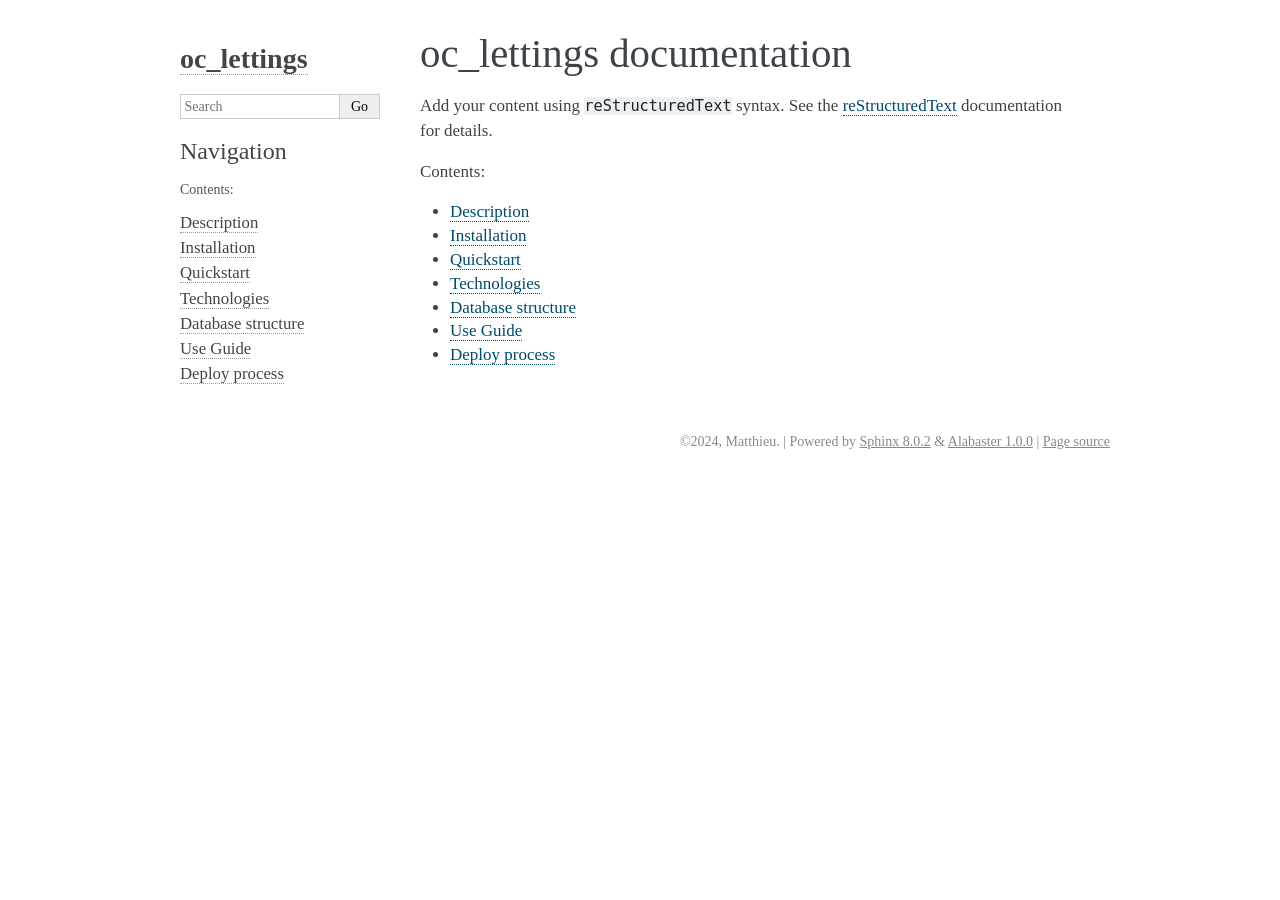
<file: docs/_build/index.html>
<!DOCTYPE html>

<html lang="en" data-content_root="./">
  <head>
    <meta charset="utf-8" />
    <meta name="viewport" content="width=device-width, initial-scale=1.0" /><meta name="viewport" content="width=device-width, initial-scale=1" />

    <title>oc_lettings documentation &#8212; oc_lettings 1.0.0 documentation</title>
    <link rel="stylesheet" type="text/css" href="_static/pygments.css?v=d1102ebc" />
    <link rel="stylesheet" type="text/css" href="_static/basic.css?v=c058f7c8" />
    <link rel="stylesheet" type="text/css" href="_static/alabaster.css?v=27fed22d" />
    <script src="_static/documentation_options.js?v=8d563738"></script>
    <script src="_static/doctools.js?v=9a2dae69"></script>
    <script src="_static/sphinx_highlight.js?v=dc90522c"></script>
    <link rel="index" title="Index" href="genindex.html" />
    <link rel="search" title="Search" href="search.html" />
    <link rel="next" title="Description" href="description.html" />
   
  <link rel="stylesheet" href="_static/custom.css" type="text/css" />
  

  
  

  </head><body>
  

    <div class="document">
      <div class="documentwrapper">
        <div class="bodywrapper">
          

          <div class="body" role="main">
            
  <section id="oc-lettings-documentation">
<h1>oc_lettings documentation<a class="headerlink" href="#oc-lettings-documentation" title="Link to this heading">¶</a></h1>
<p>Add your content using <code class="docutils literal notranslate"><span class="pre">reStructuredText</span></code> syntax. See the
<a class="reference external" href="https://www.sphinx-doc.org/en/master/usage/restructuredtext/index.html">reStructuredText</a>
documentation for details.</p>
<div class="toctree-wrapper compound">
<p class="caption" role="heading"><span class="caption-text">Contents:</span></p>
<ul>
<li class="toctree-l1"><a class="reference internal" href="description.html">Description</a></li>
<li class="toctree-l1"><a class="reference internal" href="installation.html">Installation</a></li>
<li class="toctree-l1"><a class="reference internal" href="quickstart.html">Quickstart</a></li>
<li class="toctree-l1"><a class="reference internal" href="technologies.html">Technologies</a></li>
<li class="toctree-l1"><a class="reference internal" href="database_structure.html">Database structure</a></li>
<li class="toctree-l1"><a class="reference internal" href="use_guide.html">Use Guide</a></li>
<li class="toctree-l1"><a class="reference internal" href="deploy.html">Deploy process</a></li>
</ul>
</div>
</section>


          </div>
          
        </div>
      </div>
      <div class="sphinxsidebar" role="navigation" aria-label="Main">
        <div class="sphinxsidebarwrapper">
<h1 class="logo"><a href="#">oc_lettings</a></h1>









<search id="searchbox" style="display: none" role="search">
    <div class="searchformwrapper">
    <form class="search" action="search.html" method="get">
      <input type="text" name="q" aria-labelledby="searchlabel" autocomplete="off" autocorrect="off" autocapitalize="off" spellcheck="false" placeholder="Search"/>
      <input type="submit" value="Go" />
    </form>
    </div>
</search>
<script>document.getElementById('searchbox').style.display = "block"</script><h3>Navigation</h3>
<p class="caption" role="heading"><span class="caption-text">Contents:</span></p>
<ul>
<li class="toctree-l1"><a class="reference internal" href="description.html">Description</a></li>
<li class="toctree-l1"><a class="reference internal" href="installation.html">Installation</a></li>
<li class="toctree-l1"><a class="reference internal" href="quickstart.html">Quickstart</a></li>
<li class="toctree-l1"><a class="reference internal" href="technologies.html">Technologies</a></li>
<li class="toctree-l1"><a class="reference internal" href="database_structure.html">Database structure</a></li>
<li class="toctree-l1"><a class="reference internal" href="use_guide.html">Use Guide</a></li>
<li class="toctree-l1"><a class="reference internal" href="deploy.html">Deploy process</a></li>
</ul>

<div class="relations">
<h3>Related Topics</h3>
<ul>
  <li><a href="#">Documentation overview</a><ul>
      <li>Next: <a href="description.html" title="next chapter">Description</a></li>
  </ul></li>
</ul>
</div>








        </div>
      </div>
      <div class="clearer"></div>
    </div>
    <div class="footer">
      &#169;2024, Matthieu.
      
      |
      Powered by <a href="https://www.sphinx-doc.org/">Sphinx 8.0.2</a>
      &amp; <a href="https://alabaster.readthedocs.io">Alabaster 1.0.0</a>
      
      |
      <a href="_sources/index.rst.txt"
          rel="nofollow">Page source</a>
    </div>

    

    
  </body>
</html>
</file>
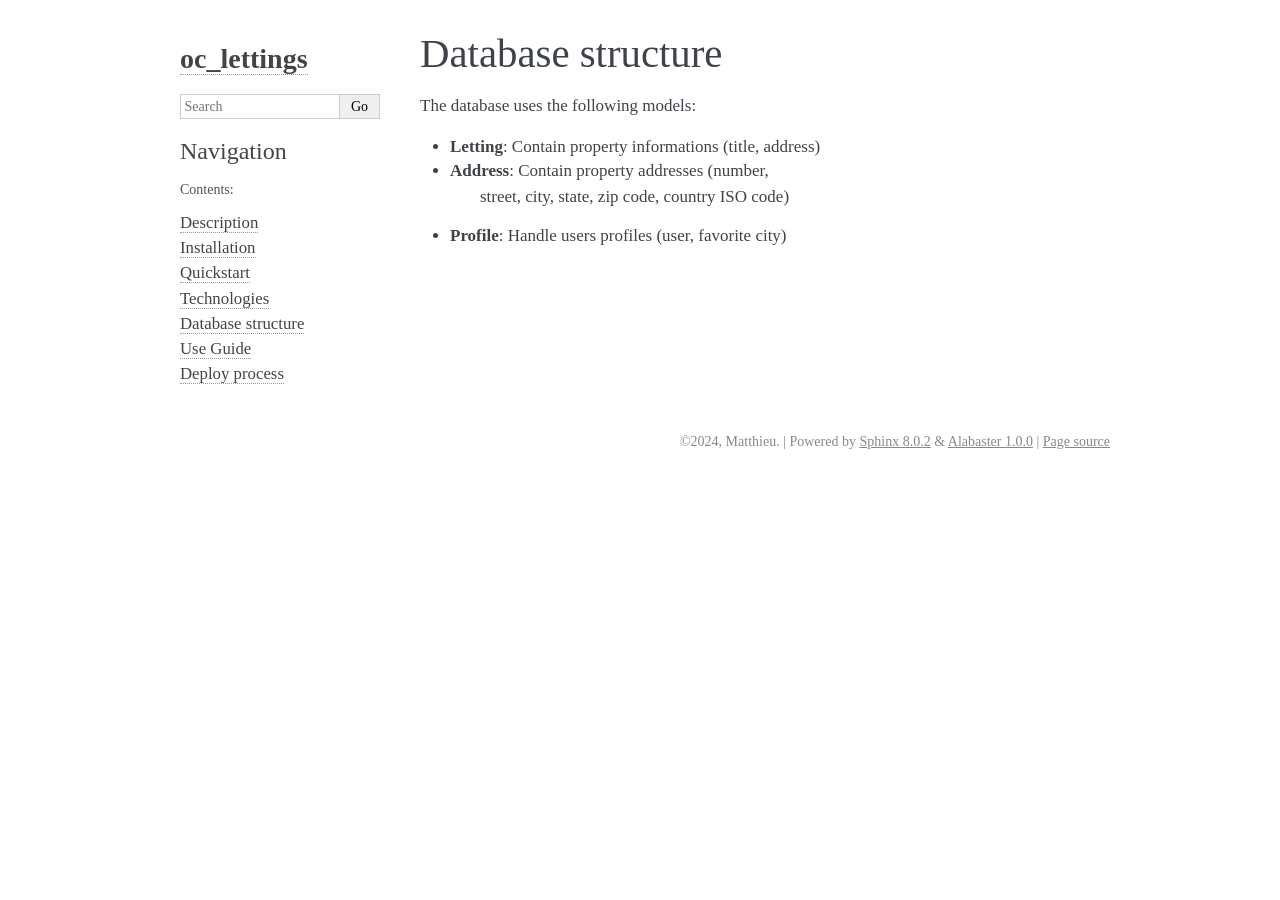
<file: docs/_build/database_structure.html>
<!DOCTYPE html>

<html lang="en" data-content_root="./">
  <head>
    <meta charset="utf-8" />
    <meta name="viewport" content="width=device-width, initial-scale=1.0" /><meta name="viewport" content="width=device-width, initial-scale=1" />

    <title>Database structure &#8212; oc_lettings 1.0.0 documentation</title>
    <link rel="stylesheet" type="text/css" href="_static/pygments.css?v=d1102ebc" />
    <link rel="stylesheet" type="text/css" href="_static/basic.css?v=c058f7c8" />
    <link rel="stylesheet" type="text/css" href="_static/alabaster.css?v=27fed22d" />
    <script src="_static/documentation_options.js?v=8d563738"></script>
    <script src="_static/doctools.js?v=9a2dae69"></script>
    <script src="_static/sphinx_highlight.js?v=dc90522c"></script>
    <link rel="index" title="Index" href="genindex.html" />
    <link rel="search" title="Search" href="search.html" />
    <link rel="next" title="Use Guide" href="use_guide.html" />
    <link rel="prev" title="Technologies" href="technologies.html" />
   
  <link rel="stylesheet" href="_static/custom.css" type="text/css" />
  

  
  

  </head><body>
  

    <div class="document">
      <div class="documentwrapper">
        <div class="bodywrapper">
          

          <div class="body" role="main">
            
  <section id="database-structure">
<h1>Database structure<a class="headerlink" href="#database-structure" title="Link to this heading">¶</a></h1>
<p>The database uses the following models:</p>
<ul class="simple">
<li><p><strong>Letting</strong>: Contain property informations (title, address)</p></li>
<li><dl class="simple">
<dt><strong>Address</strong>: Contain property addresses (number,</dt><dd><p>street, city, state, zip code, country ISO code)</p>
</dd>
</dl>
</li>
<li><p><strong>Profile</strong>: Handle users profiles (user, favorite city)</p></li>
</ul>
</section>


          </div>
          
        </div>
      </div>
      <div class="sphinxsidebar" role="navigation" aria-label="Main">
        <div class="sphinxsidebarwrapper">
<h1 class="logo"><a href="index.html">oc_lettings</a></h1>









<search id="searchbox" style="display: none" role="search">
    <div class="searchformwrapper">
    <form class="search" action="search.html" method="get">
      <input type="text" name="q" aria-labelledby="searchlabel" autocomplete="off" autocorrect="off" autocapitalize="off" spellcheck="false" placeholder="Search"/>
      <input type="submit" value="Go" />
    </form>
    </div>
</search>
<script>document.getElementById('searchbox').style.display = "block"</script><h3>Navigation</h3>
<p class="caption" role="heading"><span class="caption-text">Contents:</span></p>
<ul class="current">
<li class="toctree-l1"><a class="reference internal" href="description.html">Description</a></li>
<li class="toctree-l1"><a class="reference internal" href="installation.html">Installation</a></li>
<li class="toctree-l1"><a class="reference internal" href="quickstart.html">Quickstart</a></li>
<li class="toctree-l1"><a class="reference internal" href="technologies.html">Technologies</a></li>
<li class="toctree-l1 current"><a class="current reference internal" href="#">Database structure</a></li>
<li class="toctree-l1"><a class="reference internal" href="use_guide.html">Use Guide</a></li>
<li class="toctree-l1"><a class="reference internal" href="deploy.html">Deploy process</a></li>
</ul>

<div class="relations">
<h3>Related Topics</h3>
<ul>
  <li><a href="index.html">Documentation overview</a><ul>
      <li>Previous: <a href="technologies.html" title="previous chapter">Technologies</a></li>
      <li>Next: <a href="use_guide.html" title="next chapter">Use Guide</a></li>
  </ul></li>
</ul>
</div>








        </div>
      </div>
      <div class="clearer"></div>
    </div>
    <div class="footer">
      &#169;2024, Matthieu.
      
      |
      Powered by <a href="https://www.sphinx-doc.org/">Sphinx 8.0.2</a>
      &amp; <a href="https://alabaster.readthedocs.io">Alabaster 1.0.0</a>
      
      |
      <a href="_sources/database_structure.rst.txt"
          rel="nofollow">Page source</a>
    </div>

    

    
  </body>
</html>
</file>
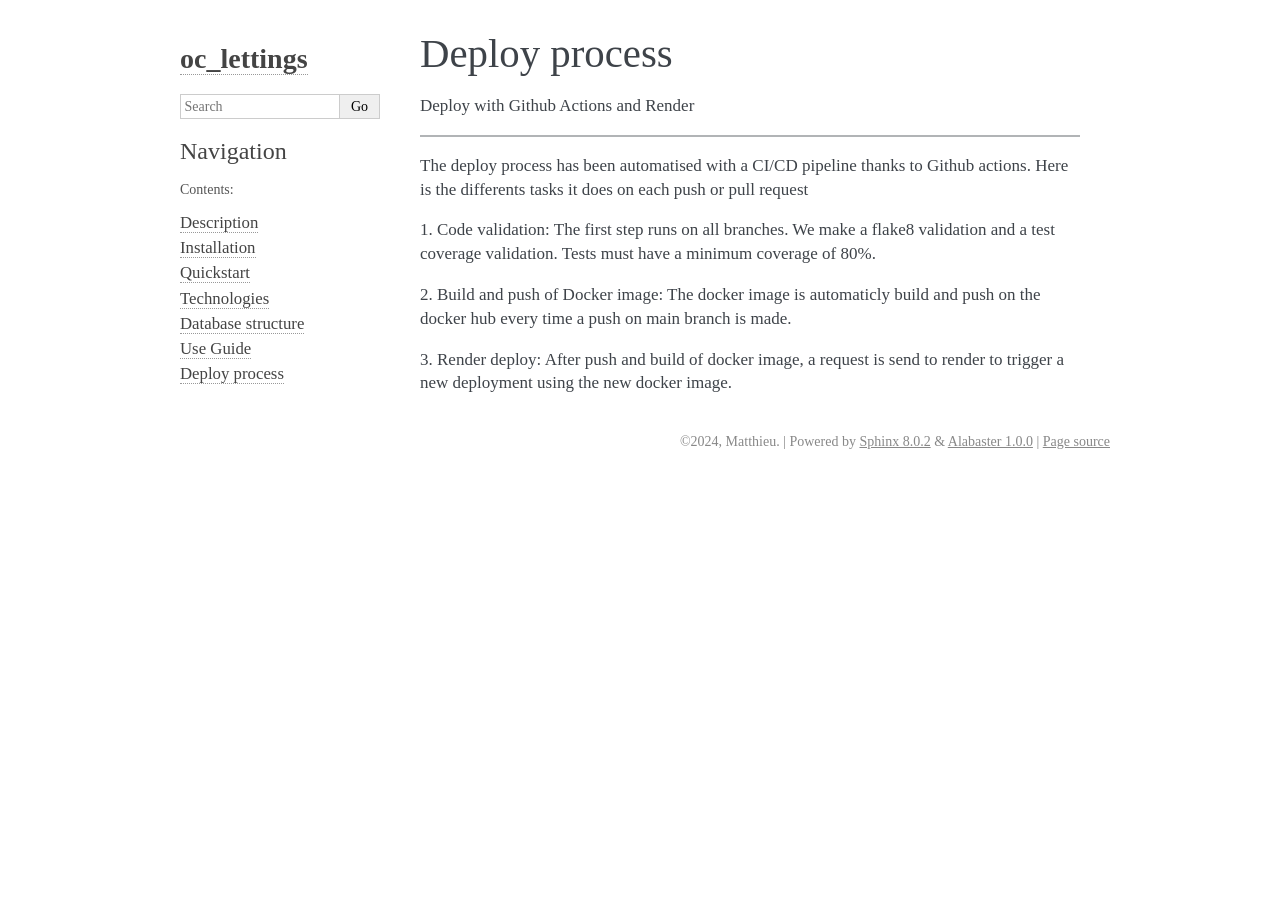
<file: docs/_build/deploy.html>
<!DOCTYPE html>

<html lang="en" data-content_root="./">
  <head>
    <meta charset="utf-8" />
    <meta name="viewport" content="width=device-width, initial-scale=1.0" /><meta name="viewport" content="width=device-width, initial-scale=1" />

    <title>Deploy process &#8212; oc_lettings 1.0.0 documentation</title>
    <link rel="stylesheet" type="text/css" href="_static/pygments.css?v=d1102ebc" />
    <link rel="stylesheet" type="text/css" href="_static/basic.css?v=c058f7c8" />
    <link rel="stylesheet" type="text/css" href="_static/alabaster.css?v=27fed22d" />
    <script src="_static/documentation_options.js?v=8d563738"></script>
    <script src="_static/doctools.js?v=9a2dae69"></script>
    <script src="_static/sphinx_highlight.js?v=dc90522c"></script>
    <link rel="index" title="Index" href="genindex.html" />
    <link rel="search" title="Search" href="search.html" />
    <link rel="prev" title="Use Guide" href="use_guide.html" />
   
  <link rel="stylesheet" href="_static/custom.css" type="text/css" />
  

  
  

  </head><body>
  

    <div class="document">
      <div class="documentwrapper">
        <div class="bodywrapper">
          

          <div class="body" role="main">
            
  <section id="deploy-process">
<h1>Deploy process<a class="headerlink" href="#deploy-process" title="Link to this heading">¶</a></h1>
<p>Deploy with Github Actions and Render</p>
<hr class="docutils" />
<p>The deploy process has been automatised with a CI/CD pipeline thanks to
Github actions.
Here is the differents tasks it does on each push or pull request</p>
<p>1. Code validation:
The first step runs on all branches.
We make a flake8 validation and a test coverage validation.
Tests must have a minimum coverage of 80%.</p>
<p>2. Build and push of Docker image:
The docker image is automaticly build and push on the docker hub
every time a push on main branch is made.</p>
<p>3. Render deploy:
After push and build of docker image, a request is send to render
to trigger a new deployment using the new docker image.</p>
</section>


          </div>
          
        </div>
      </div>
      <div class="sphinxsidebar" role="navigation" aria-label="Main">
        <div class="sphinxsidebarwrapper">
<h1 class="logo"><a href="index.html">oc_lettings</a></h1>









<search id="searchbox" style="display: none" role="search">
    <div class="searchformwrapper">
    <form class="search" action="search.html" method="get">
      <input type="text" name="q" aria-labelledby="searchlabel" autocomplete="off" autocorrect="off" autocapitalize="off" spellcheck="false" placeholder="Search"/>
      <input type="submit" value="Go" />
    </form>
    </div>
</search>
<script>document.getElementById('searchbox').style.display = "block"</script><h3>Navigation</h3>
<p class="caption" role="heading"><span class="caption-text">Contents:</span></p>
<ul class="current">
<li class="toctree-l1"><a class="reference internal" href="description.html">Description</a></li>
<li class="toctree-l1"><a class="reference internal" href="installation.html">Installation</a></li>
<li class="toctree-l1"><a class="reference internal" href="quickstart.html">Quickstart</a></li>
<li class="toctree-l1"><a class="reference internal" href="technologies.html">Technologies</a></li>
<li class="toctree-l1"><a class="reference internal" href="database_structure.html">Database structure</a></li>
<li class="toctree-l1"><a class="reference internal" href="use_guide.html">Use Guide</a></li>
<li class="toctree-l1 current"><a class="current reference internal" href="#">Deploy process</a></li>
</ul>

<div class="relations">
<h3>Related Topics</h3>
<ul>
  <li><a href="index.html">Documentation overview</a><ul>
      <li>Previous: <a href="use_guide.html" title="previous chapter">Use Guide</a></li>
  </ul></li>
</ul>
</div>








        </div>
      </div>
      <div class="clearer"></div>
    </div>
    <div class="footer">
      &#169;2024, Matthieu.
      
      |
      Powered by <a href="https://www.sphinx-doc.org/">Sphinx 8.0.2</a>
      &amp; <a href="https://alabaster.readthedocs.io">Alabaster 1.0.0</a>
      
      |
      <a href="_sources/deploy.rst.txt"
          rel="nofollow">Page source</a>
    </div>

    

    
  </body>
</html>
</file>
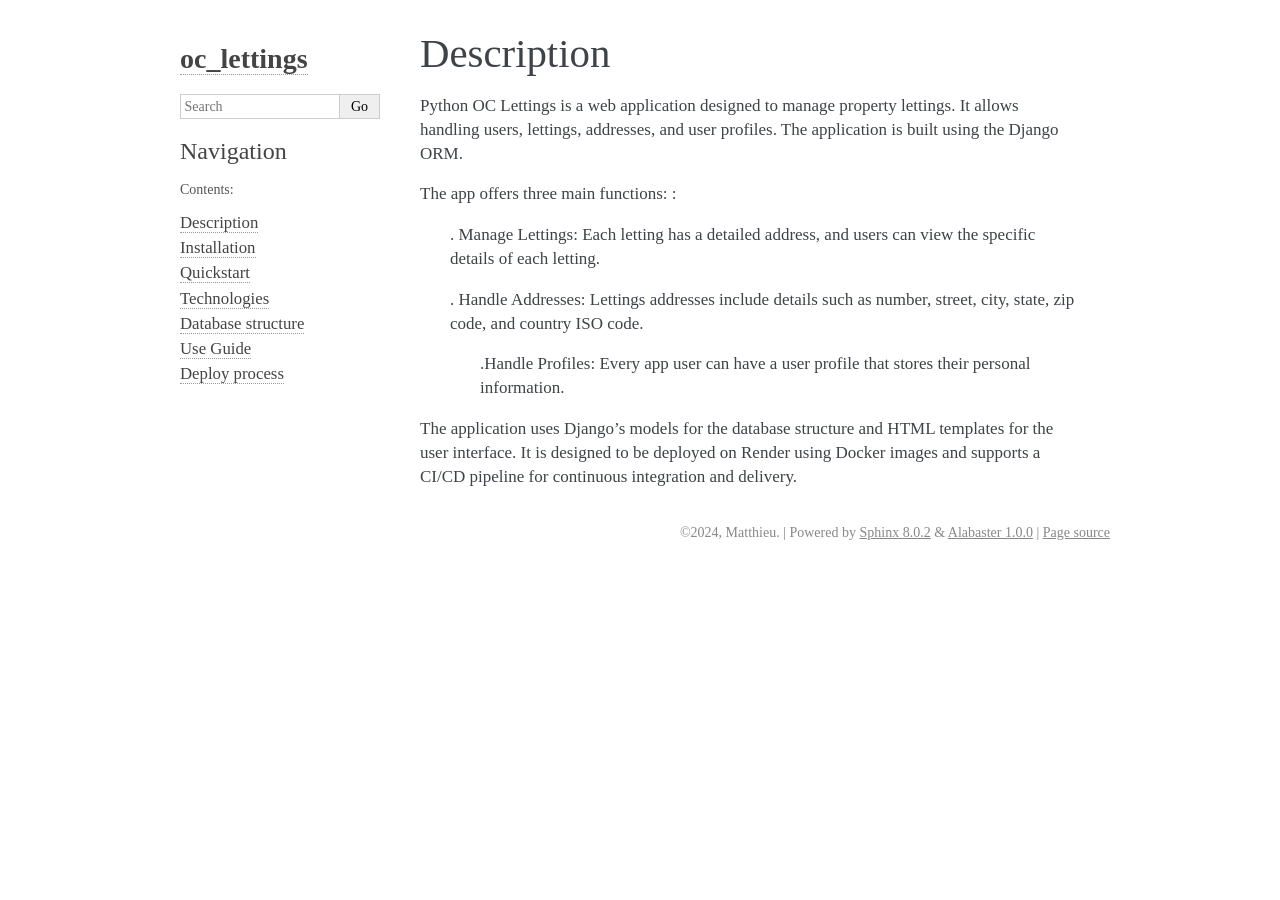
<file: docs/_build/description.html>
<!DOCTYPE html>

<html lang="en" data-content_root="./">
  <head>
    <meta charset="utf-8" />
    <meta name="viewport" content="width=device-width, initial-scale=1.0" /><meta name="viewport" content="width=device-width, initial-scale=1" />

    <title>Description &#8212; oc_lettings 1.0.0 documentation</title>
    <link rel="stylesheet" type="text/css" href="_static/pygments.css?v=d1102ebc" />
    <link rel="stylesheet" type="text/css" href="_static/basic.css?v=c058f7c8" />
    <link rel="stylesheet" type="text/css" href="_static/alabaster.css?v=27fed22d" />
    <script src="_static/documentation_options.js?v=8d563738"></script>
    <script src="_static/doctools.js?v=9a2dae69"></script>
    <script src="_static/sphinx_highlight.js?v=dc90522c"></script>
    <link rel="index" title="Index" href="genindex.html" />
    <link rel="search" title="Search" href="search.html" />
    <link rel="next" title="Installation" href="installation.html" />
    <link rel="prev" title="oc_lettings documentation" href="index.html" />
   
  <link rel="stylesheet" href="_static/custom.css" type="text/css" />
  

  
  

  </head><body>
  

    <div class="document">
      <div class="documentwrapper">
        <div class="bodywrapper">
          

          <div class="body" role="main">
            
  <section id="description">
<h1>Description<a class="headerlink" href="#description" title="Link to this heading">¶</a></h1>
<p>Python OC Lettings is a web application designed to manage
property lettings. It allows handling users, lettings, addresses, and user profiles.
The application is built using the Django ORM.</p>
<p>The app offers three main functions: :</p>
<blockquote>
<div><p>. Manage Lettings: Each letting has a detailed address,
and users can view the specific details of each letting.</p>
<p>. Handle Addresses: Lettings addresses include details such as number,
street, city, state, zip code, and country ISO code.</p>
<blockquote>
<div><p>.Handle Profiles: Every app user can have a user profile that stores their personal information.</p>
</div></blockquote>
</div></blockquote>
<p>The application uses Django’s models for the database structure and HTML templates for the user interface.
It is designed to be deployed on Render using Docker images and supports a CI/CD pipeline for continuous integration and delivery.</p>
</section>


          </div>
          
        </div>
      </div>
      <div class="sphinxsidebar" role="navigation" aria-label="Main">
        <div class="sphinxsidebarwrapper">
<h1 class="logo"><a href="index.html">oc_lettings</a></h1>









<search id="searchbox" style="display: none" role="search">
    <div class="searchformwrapper">
    <form class="search" action="search.html" method="get">
      <input type="text" name="q" aria-labelledby="searchlabel" autocomplete="off" autocorrect="off" autocapitalize="off" spellcheck="false" placeholder="Search"/>
      <input type="submit" value="Go" />
    </form>
    </div>
</search>
<script>document.getElementById('searchbox').style.display = "block"</script><h3>Navigation</h3>
<p class="caption" role="heading"><span class="caption-text">Contents:</span></p>
<ul class="current">
<li class="toctree-l1 current"><a class="current reference internal" href="#">Description</a></li>
<li class="toctree-l1"><a class="reference internal" href="installation.html">Installation</a></li>
<li class="toctree-l1"><a class="reference internal" href="quickstart.html">Quickstart</a></li>
<li class="toctree-l1"><a class="reference internal" href="technologies.html">Technologies</a></li>
<li class="toctree-l1"><a class="reference internal" href="database_structure.html">Database structure</a></li>
<li class="toctree-l1"><a class="reference internal" href="use_guide.html">Use Guide</a></li>
<li class="toctree-l1"><a class="reference internal" href="deploy.html">Deploy process</a></li>
</ul>

<div class="relations">
<h3>Related Topics</h3>
<ul>
  <li><a href="index.html">Documentation overview</a><ul>
      <li>Previous: <a href="index.html" title="previous chapter">oc_lettings documentation</a></li>
      <li>Next: <a href="installation.html" title="next chapter">Installation</a></li>
  </ul></li>
</ul>
</div>








        </div>
      </div>
      <div class="clearer"></div>
    </div>
    <div class="footer">
      &#169;2024, Matthieu.
      
      |
      Powered by <a href="https://www.sphinx-doc.org/">Sphinx 8.0.2</a>
      &amp; <a href="https://alabaster.readthedocs.io">Alabaster 1.0.0</a>
      
      |
      <a href="_sources/description.rst.txt"
          rel="nofollow">Page source</a>
    </div>

    

    
  </body>
</html>
</file>
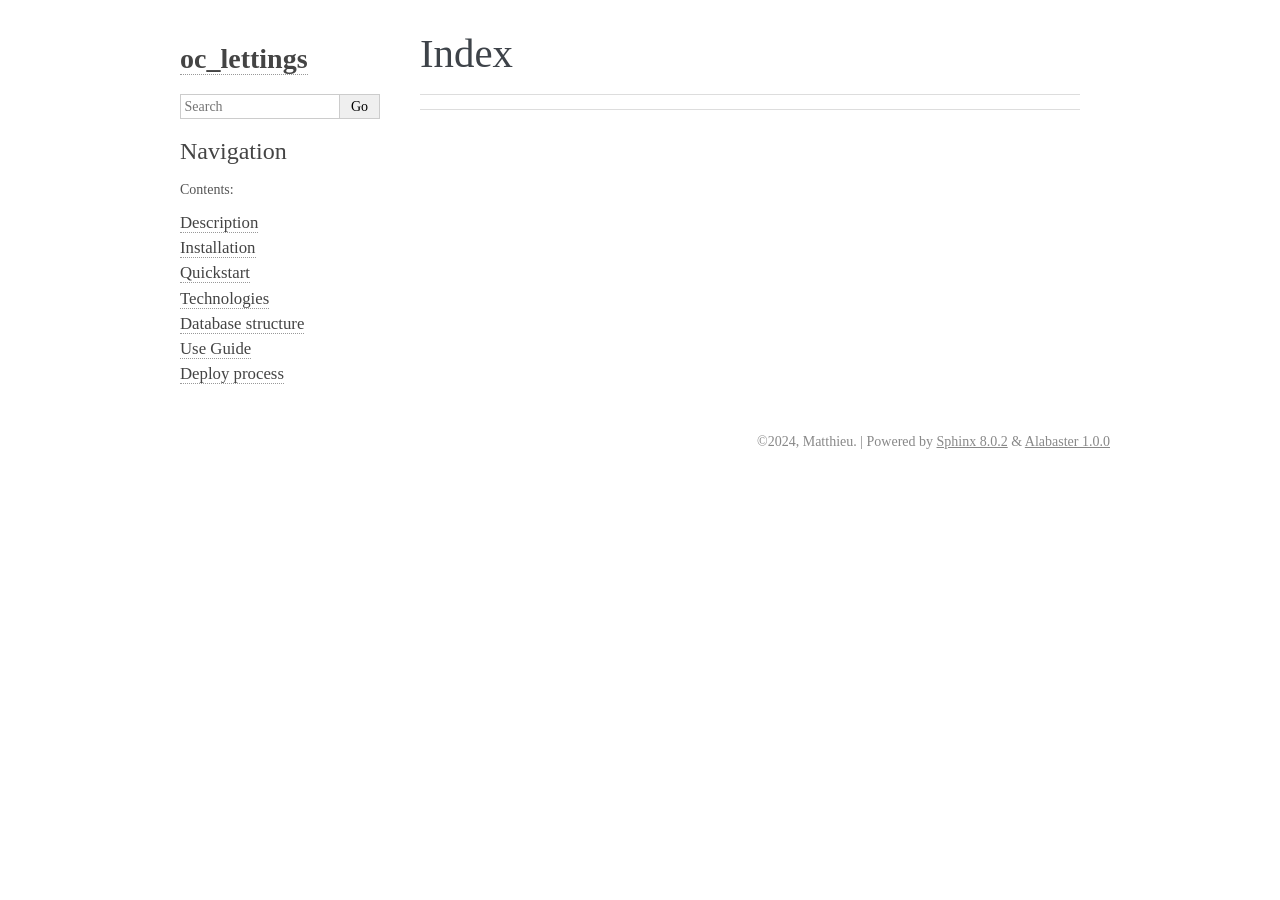
<file: docs/_build/genindex.html>
<!DOCTYPE html>

<html lang="en" data-content_root="./">
  <head>
    <meta charset="utf-8" />
    <meta name="viewport" content="width=device-width, initial-scale=1.0" />
    <title>Index &#8212; oc_lettings 1.0.0 documentation</title>
    <link rel="stylesheet" type="text/css" href="_static/pygments.css?v=d1102ebc" />
    <link rel="stylesheet" type="text/css" href="_static/basic.css?v=c058f7c8" />
    <link rel="stylesheet" type="text/css" href="_static/alabaster.css?v=27fed22d" />
    <script src="_static/documentation_options.js?v=8d563738"></script>
    <script src="_static/doctools.js?v=9a2dae69"></script>
    <script src="_static/sphinx_highlight.js?v=dc90522c"></script>
    <link rel="index" title="Index" href="#" />
    <link rel="search" title="Search" href="search.html" />
   
  <link rel="stylesheet" href="_static/custom.css" type="text/css" />
  

  
  

  </head><body>
  

    <div class="document">
      <div class="documentwrapper">
        <div class="bodywrapper">
          

          <div class="body" role="main">
            

<h1 id="index">Index</h1>

<div class="genindex-jumpbox">
 
</div>


          </div>
          
        </div>
      </div>
      <div class="sphinxsidebar" role="navigation" aria-label="Main">
        <div class="sphinxsidebarwrapper">
<h1 class="logo"><a href="index.html">oc_lettings</a></h1>









<search id="searchbox" style="display: none" role="search">
    <div class="searchformwrapper">
    <form class="search" action="search.html" method="get">
      <input type="text" name="q" aria-labelledby="searchlabel" autocomplete="off" autocorrect="off" autocapitalize="off" spellcheck="false" placeholder="Search"/>
      <input type="submit" value="Go" />
    </form>
    </div>
</search>
<script>document.getElementById('searchbox').style.display = "block"</script><h3>Navigation</h3>
<p class="caption" role="heading"><span class="caption-text">Contents:</span></p>
<ul>
<li class="toctree-l1"><a class="reference internal" href="description.html">Description</a></li>
<li class="toctree-l1"><a class="reference internal" href="installation.html">Installation</a></li>
<li class="toctree-l1"><a class="reference internal" href="quickstart.html">Quickstart</a></li>
<li class="toctree-l1"><a class="reference internal" href="technologies.html">Technologies</a></li>
<li class="toctree-l1"><a class="reference internal" href="database_structure.html">Database structure</a></li>
<li class="toctree-l1"><a class="reference internal" href="use_guide.html">Use Guide</a></li>
<li class="toctree-l1"><a class="reference internal" href="deploy.html">Deploy process</a></li>
</ul>

<div class="relations">
<h3>Related Topics</h3>
<ul>
  <li><a href="index.html">Documentation overview</a><ul>
  </ul></li>
</ul>
</div>








        </div>
      </div>
      <div class="clearer"></div>
    </div>
    <div class="footer">
      &#169;2024, Matthieu.
      
      |
      Powered by <a href="https://www.sphinx-doc.org/">Sphinx 8.0.2</a>
      &amp; <a href="https://alabaster.readthedocs.io">Alabaster 1.0.0</a>
      
    </div>

    

    
  </body>
</html>
</file>
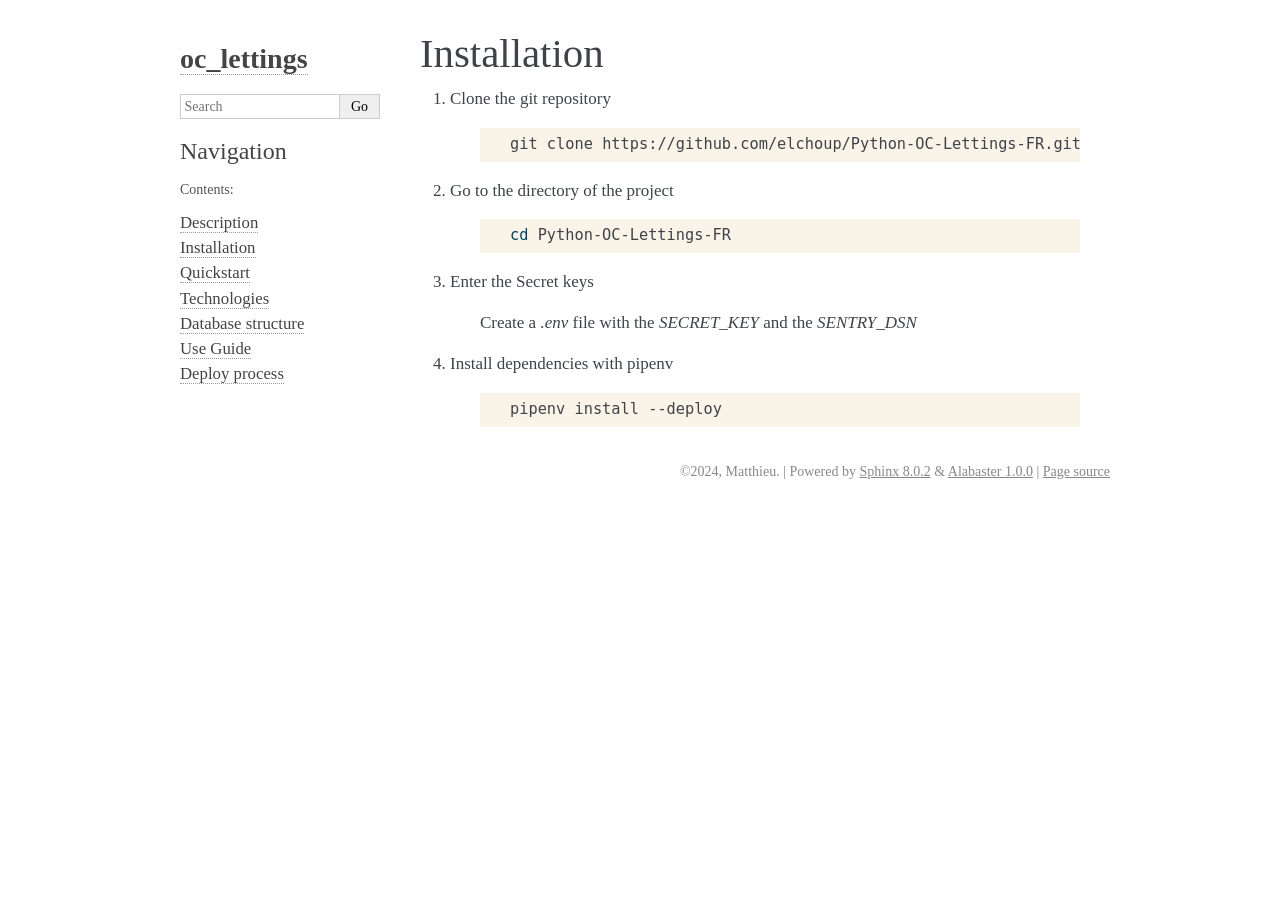
<file: docs/_build/installation.html>
<!DOCTYPE html>

<html lang="en" data-content_root="./">
  <head>
    <meta charset="utf-8" />
    <meta name="viewport" content="width=device-width, initial-scale=1.0" /><meta name="viewport" content="width=device-width, initial-scale=1" />

    <title>Installation &#8212; oc_lettings 1.0.0 documentation</title>
    <link rel="stylesheet" type="text/css" href="_static/pygments.css?v=d1102ebc" />
    <link rel="stylesheet" type="text/css" href="_static/basic.css?v=c058f7c8" />
    <link rel="stylesheet" type="text/css" href="_static/alabaster.css?v=27fed22d" />
    <script src="_static/documentation_options.js?v=8d563738"></script>
    <script src="_static/doctools.js?v=9a2dae69"></script>
    <script src="_static/sphinx_highlight.js?v=dc90522c"></script>
    <link rel="index" title="Index" href="genindex.html" />
    <link rel="search" title="Search" href="search.html" />
    <link rel="next" title="Quickstart" href="quickstart.html" />
    <link rel="prev" title="Description" href="description.html" />
   
  <link rel="stylesheet" href="_static/custom.css" type="text/css" />
  

  
  

  </head><body>
  

    <div class="document">
      <div class="documentwrapper">
        <div class="bodywrapper">
          

          <div class="body" role="main">
            
  <section id="installation">
<h1>Installation<a class="headerlink" href="#installation" title="Link to this heading">¶</a></h1>
<ol class="arabic">
<li><p>Clone the git repository</p>
<blockquote>
<div><div class="highlight-bash notranslate"><div class="highlight"><pre><span></span>git<span class="w"> </span>clone<span class="w"> </span>https://github.com/elchoup/Python-OC-Lettings-FR.git
</pre></div>
</div>
</div></blockquote>
</li>
<li><p>Go to the directory of the project</p>
<blockquote>
<div><div class="highlight-bash notranslate"><div class="highlight"><pre><span></span><span class="nb">cd</span><span class="w"> </span>Python-OC-Lettings-FR
</pre></div>
</div>
</div></blockquote>
</li>
<li><p>Enter the Secret keys</p>
<blockquote>
<div><p>Create a <cite>.env</cite> file with the <cite>SECRET_KEY</cite> and the <cite>SENTRY_DSN</cite></p>
</div></blockquote>
</li>
<li><p>Install dependencies with pipenv</p>
<blockquote>
<div><div class="highlight-bash notranslate"><div class="highlight"><pre><span></span>pipenv<span class="w"> </span>install<span class="w"> </span>--deploy
</pre></div>
</div>
</div></blockquote>
</li>
</ol>
</section>


          </div>
          
        </div>
      </div>
      <div class="sphinxsidebar" role="navigation" aria-label="Main">
        <div class="sphinxsidebarwrapper">
<h1 class="logo"><a href="index.html">oc_lettings</a></h1>









<search id="searchbox" style="display: none" role="search">
    <div class="searchformwrapper">
    <form class="search" action="search.html" method="get">
      <input type="text" name="q" aria-labelledby="searchlabel" autocomplete="off" autocorrect="off" autocapitalize="off" spellcheck="false" placeholder="Search"/>
      <input type="submit" value="Go" />
    </form>
    </div>
</search>
<script>document.getElementById('searchbox').style.display = "block"</script><h3>Navigation</h3>
<p class="caption" role="heading"><span class="caption-text">Contents:</span></p>
<ul class="current">
<li class="toctree-l1"><a class="reference internal" href="description.html">Description</a></li>
<li class="toctree-l1 current"><a class="current reference internal" href="#">Installation</a></li>
<li class="toctree-l1"><a class="reference internal" href="quickstart.html">Quickstart</a></li>
<li class="toctree-l1"><a class="reference internal" href="technologies.html">Technologies</a></li>
<li class="toctree-l1"><a class="reference internal" href="database_structure.html">Database structure</a></li>
<li class="toctree-l1"><a class="reference internal" href="use_guide.html">Use Guide</a></li>
<li class="toctree-l1"><a class="reference internal" href="deploy.html">Deploy process</a></li>
</ul>

<div class="relations">
<h3>Related Topics</h3>
<ul>
  <li><a href="index.html">Documentation overview</a><ul>
      <li>Previous: <a href="description.html" title="previous chapter">Description</a></li>
      <li>Next: <a href="quickstart.html" title="next chapter">Quickstart</a></li>
  </ul></li>
</ul>
</div>








        </div>
      </div>
      <div class="clearer"></div>
    </div>
    <div class="footer">
      &#169;2024, Matthieu.
      
      |
      Powered by <a href="https://www.sphinx-doc.org/">Sphinx 8.0.2</a>
      &amp; <a href="https://alabaster.readthedocs.io">Alabaster 1.0.0</a>
      
      |
      <a href="_sources/installation.rst.txt"
          rel="nofollow">Page source</a>
    </div>

    

    
  </body>
</html>
</file>
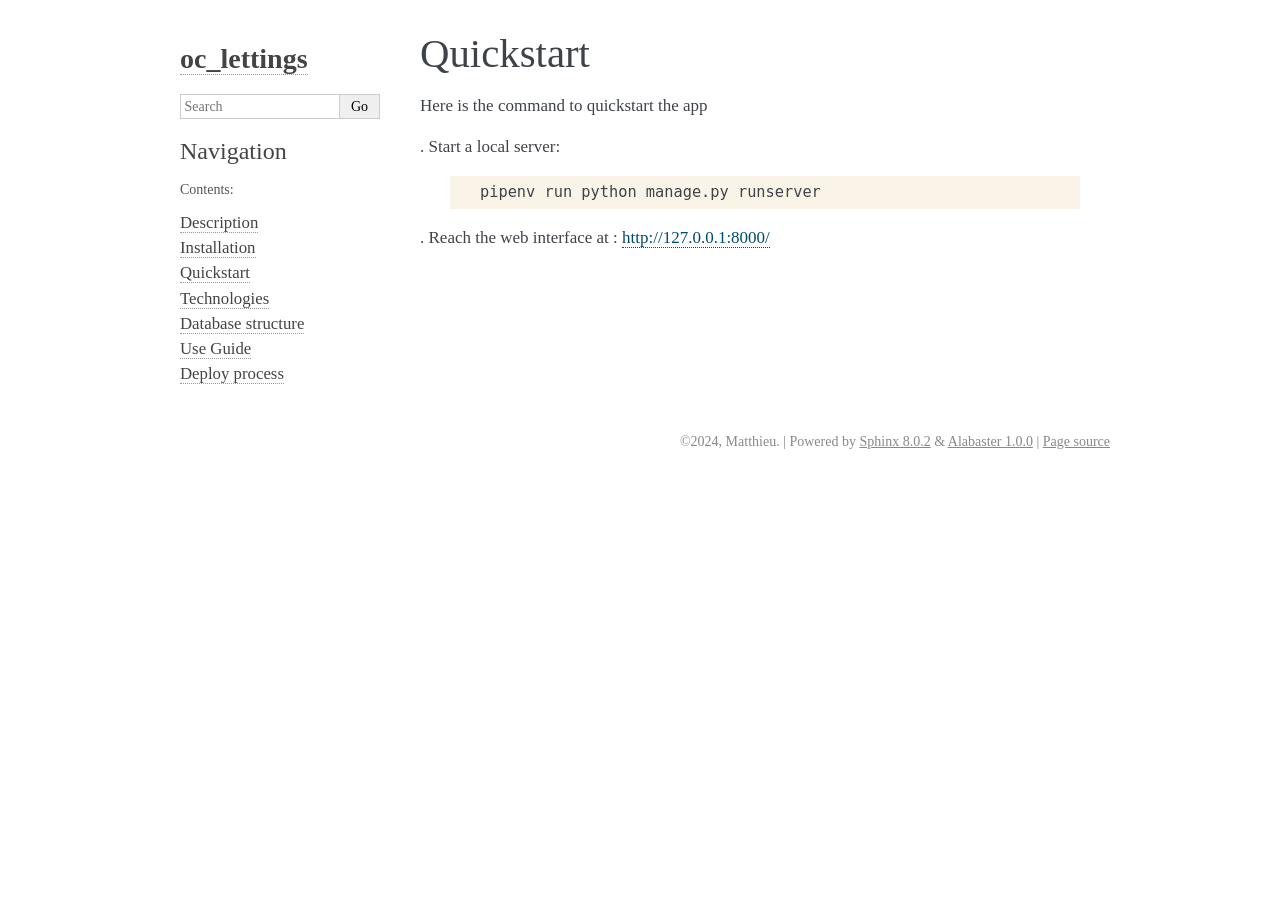
<file: docs/_build/quickstart.html>
<!DOCTYPE html>

<html lang="en" data-content_root="./">
  <head>
    <meta charset="utf-8" />
    <meta name="viewport" content="width=device-width, initial-scale=1.0" /><meta name="viewport" content="width=device-width, initial-scale=1" />

    <title>Quickstart &#8212; oc_lettings 1.0.0 documentation</title>
    <link rel="stylesheet" type="text/css" href="_static/pygments.css?v=d1102ebc" />
    <link rel="stylesheet" type="text/css" href="_static/basic.css?v=c058f7c8" />
    <link rel="stylesheet" type="text/css" href="_static/alabaster.css?v=27fed22d" />
    <script src="_static/documentation_options.js?v=8d563738"></script>
    <script src="_static/doctools.js?v=9a2dae69"></script>
    <script src="_static/sphinx_highlight.js?v=dc90522c"></script>
    <link rel="index" title="Index" href="genindex.html" />
    <link rel="search" title="Search" href="search.html" />
    <link rel="next" title="Technologies" href="technologies.html" />
    <link rel="prev" title="Installation" href="installation.html" />
   
  <link rel="stylesheet" href="_static/custom.css" type="text/css" />
  

  
  

  </head><body>
  

    <div class="document">
      <div class="documentwrapper">
        <div class="bodywrapper">
          

          <div class="body" role="main">
            
  <section id="quickstart">
<h1>Quickstart<a class="headerlink" href="#quickstart" title="Link to this heading">¶</a></h1>
<p>Here is the command to quickstart the app</p>
<p>. Start a local server:</p>
<blockquote>
<div><div class="highlight-bash notranslate"><div class="highlight"><pre><span></span>pipenv<span class="w"> </span>run<span class="w"> </span>python<span class="w"> </span>manage.py<span class="w"> </span>runserver
</pre></div>
</div>
</div></blockquote>
<p>. Reach the web interface at : <a class="reference external" href="http://127.0.0.1:8000/">http://127.0.0.1:8000/</a></p>
</section>


          </div>
          
        </div>
      </div>
      <div class="sphinxsidebar" role="navigation" aria-label="Main">
        <div class="sphinxsidebarwrapper">
<h1 class="logo"><a href="index.html">oc_lettings</a></h1>









<search id="searchbox" style="display: none" role="search">
    <div class="searchformwrapper">
    <form class="search" action="search.html" method="get">
      <input type="text" name="q" aria-labelledby="searchlabel" autocomplete="off" autocorrect="off" autocapitalize="off" spellcheck="false" placeholder="Search"/>
      <input type="submit" value="Go" />
    </form>
    </div>
</search>
<script>document.getElementById('searchbox').style.display = "block"</script><h3>Navigation</h3>
<p class="caption" role="heading"><span class="caption-text">Contents:</span></p>
<ul class="current">
<li class="toctree-l1"><a class="reference internal" href="description.html">Description</a></li>
<li class="toctree-l1"><a class="reference internal" href="installation.html">Installation</a></li>
<li class="toctree-l1 current"><a class="current reference internal" href="#">Quickstart</a></li>
<li class="toctree-l1"><a class="reference internal" href="technologies.html">Technologies</a></li>
<li class="toctree-l1"><a class="reference internal" href="database_structure.html">Database structure</a></li>
<li class="toctree-l1"><a class="reference internal" href="use_guide.html">Use Guide</a></li>
<li class="toctree-l1"><a class="reference internal" href="deploy.html">Deploy process</a></li>
</ul>

<div class="relations">
<h3>Related Topics</h3>
<ul>
  <li><a href="index.html">Documentation overview</a><ul>
      <li>Previous: <a href="installation.html" title="previous chapter">Installation</a></li>
      <li>Next: <a href="technologies.html" title="next chapter">Technologies</a></li>
  </ul></li>
</ul>
</div>








        </div>
      </div>
      <div class="clearer"></div>
    </div>
    <div class="footer">
      &#169;2024, Matthieu.
      
      |
      Powered by <a href="https://www.sphinx-doc.org/">Sphinx 8.0.2</a>
      &amp; <a href="https://alabaster.readthedocs.io">Alabaster 1.0.0</a>
      
      |
      <a href="_sources/quickstart.rst.txt"
          rel="nofollow">Page source</a>
    </div>

    

    
  </body>
</html>
</file>
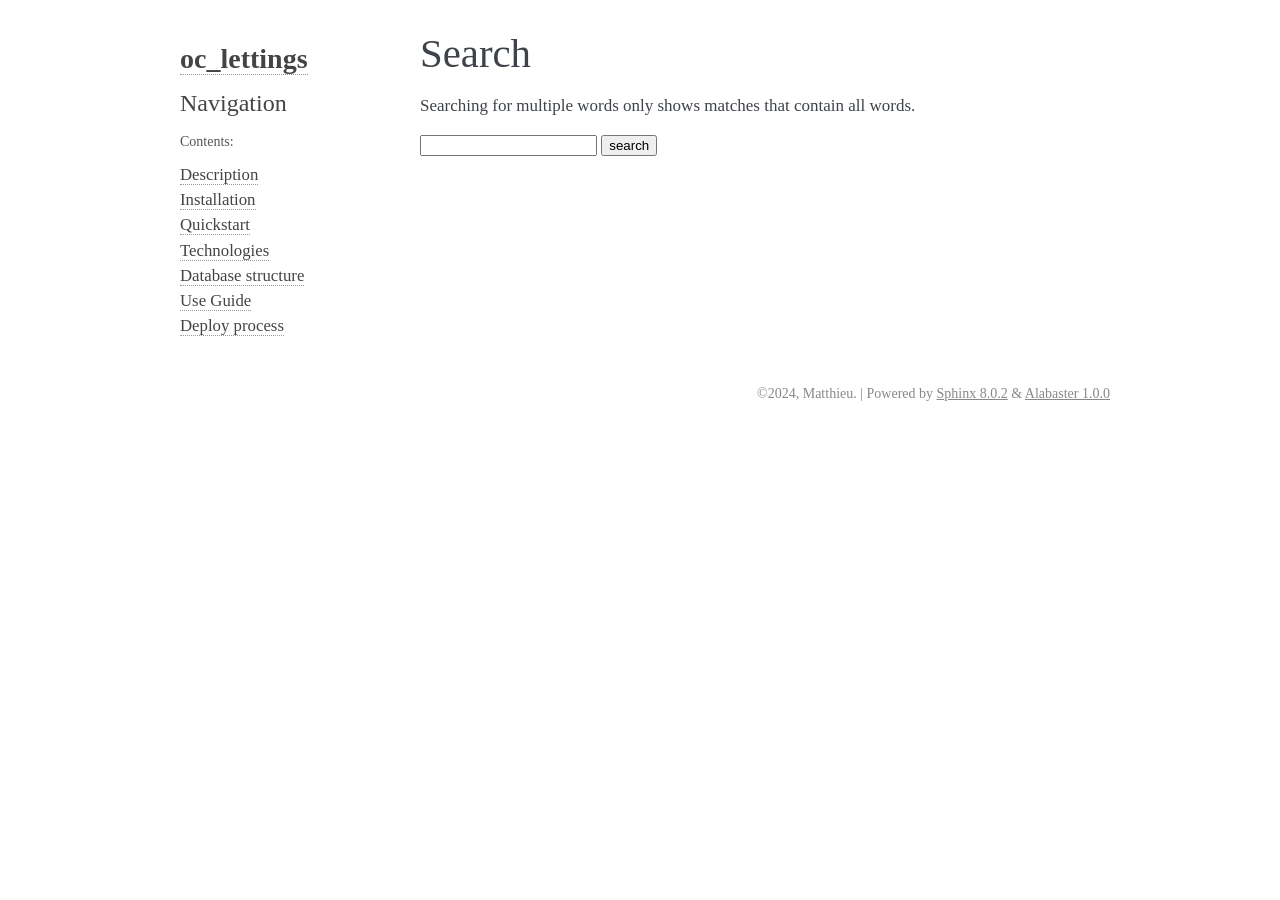
<file: docs/_build/search.html>
<!DOCTYPE html>

<html lang="en" data-content_root="./">
  <head>
    <meta charset="utf-8" />
    <meta name="viewport" content="width=device-width, initial-scale=1.0" />
    <title>Search &#8212; oc_lettings 1.0.0 documentation</title>
    <link rel="stylesheet" type="text/css" href="_static/pygments.css?v=d1102ebc" />
    <link rel="stylesheet" type="text/css" href="_static/basic.css?v=c058f7c8" />
    <link rel="stylesheet" type="text/css" href="_static/alabaster.css?v=27fed22d" />
    
    <script src="_static/documentation_options.js?v=8d563738"></script>
    <script src="_static/doctools.js?v=9a2dae69"></script>
    <script src="_static/sphinx_highlight.js?v=dc90522c"></script>
    <script src="_static/searchtools.js"></script>
    <script src="_static/language_data.js"></script>
    <link rel="index" title="Index" href="genindex.html" />
    <link rel="search" title="Search" href="#" />
    <script src="searchindex.js" defer="defer"></script>
    <meta name="robots" content="noindex" />
    
   
  <link rel="stylesheet" href="_static/custom.css" type="text/css" />
  

  
  


  </head><body>
  

    <div class="document">
      <div class="documentwrapper">
        <div class="bodywrapper">
          

          <div class="body" role="main">
            
  <h1 id="search-documentation">Search</h1>
  
  <noscript>
  <div class="admonition warning">
  <p>
    Please activate JavaScript to enable the search
    functionality.
  </p>
  </div>
  </noscript>
  
  
  <p>
    Searching for multiple words only shows matches that contain
    all words.
  </p>
  
  
  <form action="" method="get">
    <input type="text" name="q" aria-labelledby="search-documentation" value="" autocomplete="off" autocorrect="off" autocapitalize="off" spellcheck="false"/>
    <input type="submit" value="search" />
    <span id="search-progress" style="padding-left: 10px"></span>
  </form>
  
  
  <div id="search-results"></div>
  

          </div>
          
        </div>
      </div>
      <div class="sphinxsidebar" role="navigation" aria-label="Main">
        <div class="sphinxsidebarwrapper">
<h1 class="logo"><a href="index.html">oc_lettings</a></h1>








<h3>Navigation</h3>
<p class="caption" role="heading"><span class="caption-text">Contents:</span></p>
<ul>
<li class="toctree-l1"><a class="reference internal" href="description.html">Description</a></li>
<li class="toctree-l1"><a class="reference internal" href="installation.html">Installation</a></li>
<li class="toctree-l1"><a class="reference internal" href="quickstart.html">Quickstart</a></li>
<li class="toctree-l1"><a class="reference internal" href="technologies.html">Technologies</a></li>
<li class="toctree-l1"><a class="reference internal" href="database_structure.html">Database structure</a></li>
<li class="toctree-l1"><a class="reference internal" href="use_guide.html">Use Guide</a></li>
<li class="toctree-l1"><a class="reference internal" href="deploy.html">Deploy process</a></li>
</ul>

<div class="relations">
<h3>Related Topics</h3>
<ul>
  <li><a href="index.html">Documentation overview</a><ul>
  </ul></li>
</ul>
</div>








        </div>
      </div>
      <div class="clearer"></div>
    </div>
    <div class="footer">
      &#169;2024, Matthieu.
      
      |
      Powered by <a href="https://www.sphinx-doc.org/">Sphinx 8.0.2</a>
      &amp; <a href="https://alabaster.readthedocs.io">Alabaster 1.0.0</a>
      
    </div>

    

    
  </body>
</html>
</file>
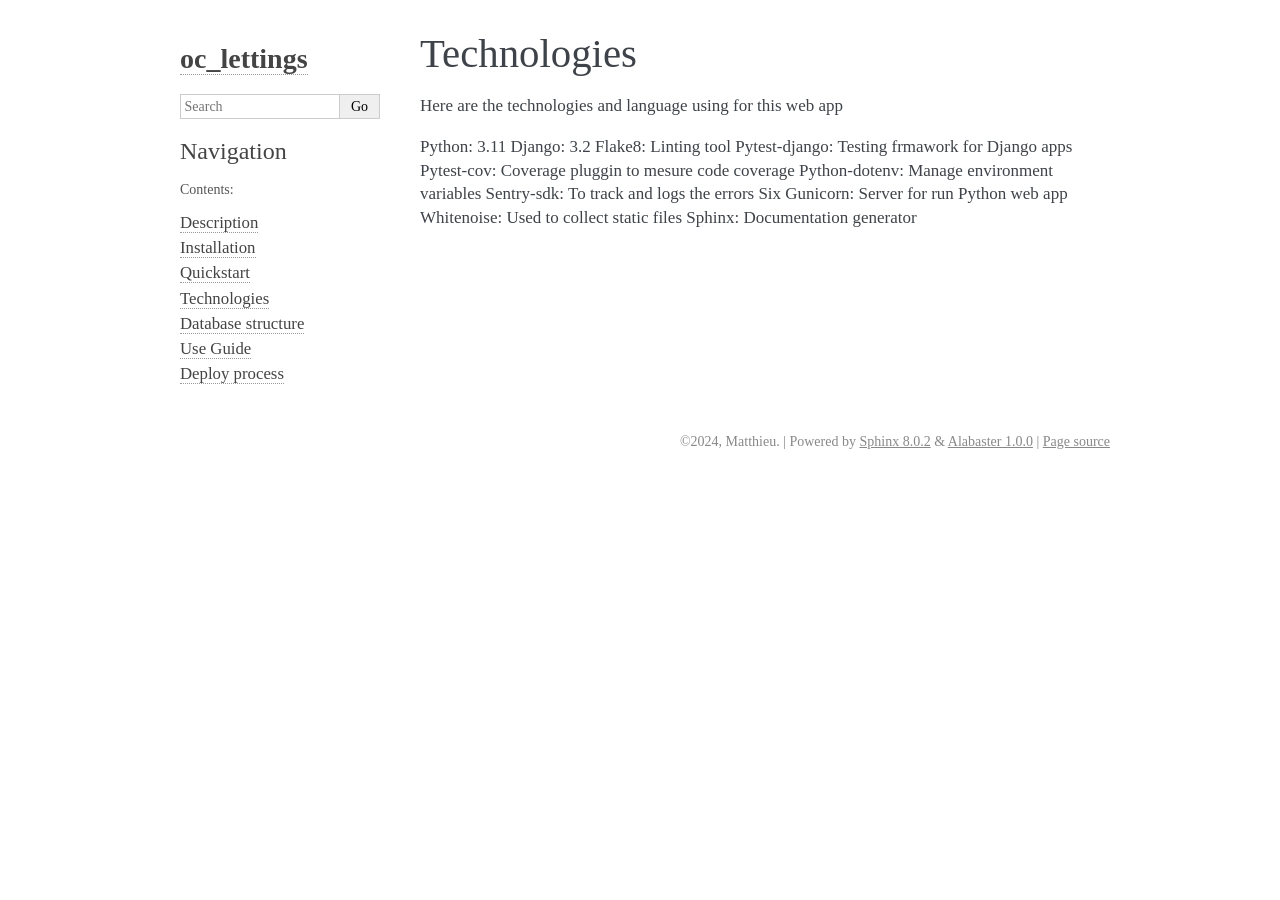
<file: docs/_build/technologies.html>
<!DOCTYPE html>

<html lang="en" data-content_root="./">
  <head>
    <meta charset="utf-8" />
    <meta name="viewport" content="width=device-width, initial-scale=1.0" /><meta name="viewport" content="width=device-width, initial-scale=1" />

    <title>Technologies &#8212; oc_lettings 1.0.0 documentation</title>
    <link rel="stylesheet" type="text/css" href="_static/pygments.css?v=d1102ebc" />
    <link rel="stylesheet" type="text/css" href="_static/basic.css?v=c058f7c8" />
    <link rel="stylesheet" type="text/css" href="_static/alabaster.css?v=27fed22d" />
    <script src="_static/documentation_options.js?v=8d563738"></script>
    <script src="_static/doctools.js?v=9a2dae69"></script>
    <script src="_static/sphinx_highlight.js?v=dc90522c"></script>
    <link rel="index" title="Index" href="genindex.html" />
    <link rel="search" title="Search" href="search.html" />
    <link rel="next" title="Database structure" href="database_structure.html" />
    <link rel="prev" title="Quickstart" href="quickstart.html" />
   
  <link rel="stylesheet" href="_static/custom.css" type="text/css" />
  

  
  

  </head><body>
  

    <div class="document">
      <div class="documentwrapper">
        <div class="bodywrapper">
          

          <div class="body" role="main">
            
  <section id="technologies">
<h1>Technologies<a class="headerlink" href="#technologies" title="Link to this heading">¶</a></h1>
<p>Here are the technologies and language using for this web app</p>
<p>Python: 3.11
Django: 3.2
Flake8: Linting tool
Pytest-django: Testing frmawork for Django apps
Pytest-cov: Coverage pluggin to mesure code coverage
Python-dotenv: Manage environment variables
Sentry-sdk: To track and logs the errors
Six
Gunicorn: Server for run Python web app
Whitenoise: Used to collect static files
Sphinx: Documentation generator</p>
</section>


          </div>
          
        </div>
      </div>
      <div class="sphinxsidebar" role="navigation" aria-label="Main">
        <div class="sphinxsidebarwrapper">
<h1 class="logo"><a href="index.html">oc_lettings</a></h1>









<search id="searchbox" style="display: none" role="search">
    <div class="searchformwrapper">
    <form class="search" action="search.html" method="get">
      <input type="text" name="q" aria-labelledby="searchlabel" autocomplete="off" autocorrect="off" autocapitalize="off" spellcheck="false" placeholder="Search"/>
      <input type="submit" value="Go" />
    </form>
    </div>
</search>
<script>document.getElementById('searchbox').style.display = "block"</script><h3>Navigation</h3>
<p class="caption" role="heading"><span class="caption-text">Contents:</span></p>
<ul class="current">
<li class="toctree-l1"><a class="reference internal" href="description.html">Description</a></li>
<li class="toctree-l1"><a class="reference internal" href="installation.html">Installation</a></li>
<li class="toctree-l1"><a class="reference internal" href="quickstart.html">Quickstart</a></li>
<li class="toctree-l1 current"><a class="current reference internal" href="#">Technologies</a></li>
<li class="toctree-l1"><a class="reference internal" href="database_structure.html">Database structure</a></li>
<li class="toctree-l1"><a class="reference internal" href="use_guide.html">Use Guide</a></li>
<li class="toctree-l1"><a class="reference internal" href="deploy.html">Deploy process</a></li>
</ul>

<div class="relations">
<h3>Related Topics</h3>
<ul>
  <li><a href="index.html">Documentation overview</a><ul>
      <li>Previous: <a href="quickstart.html" title="previous chapter">Quickstart</a></li>
      <li>Next: <a href="database_structure.html" title="next chapter">Database structure</a></li>
  </ul></li>
</ul>
</div>








        </div>
      </div>
      <div class="clearer"></div>
    </div>
    <div class="footer">
      &#169;2024, Matthieu.
      
      |
      Powered by <a href="https://www.sphinx-doc.org/">Sphinx 8.0.2</a>
      &amp; <a href="https://alabaster.readthedocs.io">Alabaster 1.0.0</a>
      
      |
      <a href="_sources/technologies.rst.txt"
          rel="nofollow">Page source</a>
    </div>

    

    
  </body>
</html>
</file>
<file: docs/_build/_static/pygments.css>
pre { line-height: 125%; }
td.linenos .normal { color: inherit; background-color: transparent; padding-left: 5px; padding-right: 5px; }
span.linenos { color: inherit; background-color: transparent; padding-left: 5px; padding-right: 5px; }
td.linenos .special { color: #000000; background-color: #ffffc0; padding-left: 5px; padding-right: 5px; }
span.linenos.special { color: #000000; background-color: #ffffc0; padding-left: 5px; padding-right: 5px; }
.highlight .hll { background-color: #ffffcc }
.highlight { background: #f8f8f8; }
.highlight .c { color: #8f5902; font-style: italic } /* Comment */
.highlight .err { color: #a40000; border: 1px solid #ef2929 } /* Error */
.highlight .g { color: #000000 } /* Generic */
.highlight .k { color: #004461; font-weight: bold } /* Keyword */
.highlight .l { color: #000000 } /* Literal */
.highlight .n { color: #000000 } /* Name */
.highlight .o { color: #582800 } /* Operator */
.highlight .x { color: #000000 } /* Other */
.highlight .p { color: #000000; font-weight: bold } /* Punctuation */
.highlight .ch { color: #8f5902; font-style: italic } /* Comment.Hashbang */
.highlight .cm { color: #8f5902; font-style: italic } /* Comment.Multiline */
.highlight .cp { color: #8f5902 } /* Comment.Preproc */
.highlight .cpf { color: #8f5902; font-style: italic } /* Comment.PreprocFile */
.highlight .c1 { color: #8f5902; font-style: italic } /* Comment.Single */
.highlight .cs { color: #8f5902; font-style: italic } /* Comment.Special */
.highlight .gd { color: #a40000 } /* Generic.Deleted */
.highlight .ge { color: #000000; font-style: italic } /* Generic.Emph */
.highlight .ges { color: #000000 } /* Generic.EmphStrong */
.highlight .gr { color: #ef2929 } /* Generic.Error */
.highlight .gh { color: #000080; font-weight: bold } /* Generic.Heading */
.highlight .gi { color: #00A000 } /* Generic.Inserted */
.highlight .go { color: #888888 } /* Generic.Output */
.highlight .gp { color: #745334 } /* Generic.Prompt */
.highlight .gs { color: #000000; font-weight: bold } /* Generic.Strong */
.highlight .gu { color: #800080; font-weight: bold } /* Generic.Subheading */
.highlight .gt { color: #a40000; font-weight: bold } /* Generic.Traceback */
.highlight .kc { color: #004461; font-weight: bold } /* Keyword.Constant */
.highlight .kd { color: #004461; font-weight: bold } /* Keyword.Declaration */
.highlight .kn { color: #004461; font-weight: bold } /* Keyword.Namespace */
.highlight .kp { color: #004461; font-weight: bold } /* Keyword.Pseudo */
.highlight .kr { color: #004461; font-weight: bold } /* Keyword.Reserved */
.highlight .kt { color: #004461; font-weight: bold } /* Keyword.Type */
.highlight .ld { color: #000000 } /* Literal.Date */
.highlight .m { color: #990000 } /* Literal.Number */
.highlight .s { color: #4e9a06 } /* Literal.String */
.highlight .na { color: #c4a000 } /* Name.Attribute */
.highlight .nb { color: #004461 } /* Name.Builtin */
.highlight .nc { color: #000000 } /* Name.Class */
.highlight .no { color: #000000 } /* Name.Constant */
.highlight .nd { color: #888888 } /* Name.Decorator */
.highlight .ni { color: #ce5c00 } /* Name.Entity */
.highlight .ne { color: #cc0000; font-weight: bold } /* Name.Exception */
.highlight .nf { color: #000000 } /* Name.Function */
.highlight .nl { color: #f57900 } /* Name.Label */
.highlight .nn { color: #000000 } /* Name.Namespace */
.highlight .nx { color: #000000 } /* Name.Other */
.highlight .py { color: #000000 } /* Name.Property */
.highlight .nt { color: #004461; font-weight: bold } /* Name.Tag */
.highlight .nv { color: #000000 } /* Name.Variable */
.highlight .ow { color: #004461; font-weight: bold } /* Operator.Word */
.highlight .pm { color: #000000; font-weight: bold } /* Punctuation.Marker */
.highlight .w { color: #f8f8f8 } /* Text.Whitespace */
.highlight .mb { color: #990000 } /* Literal.Number.Bin */
.highlight .mf { color: #990000 } /* Literal.Number.Float */
.highlight .mh { color: #990000 } /* Literal.Number.Hex */
.highlight .mi { color: #990000 } /* Literal.Number.Integer */
.highlight .mo { color: #990000 } /* Literal.Number.Oct */
.highlight .sa { color: #4e9a06 } /* Literal.String.Affix */
.highlight .sb { color: #4e9a06 } /* Literal.String.Backtick */
.highlight .sc { color: #4e9a06 } /* Literal.String.Char */
.highlight .dl { color: #4e9a06 } /* Literal.String.Delimiter */
.highlight .sd { color: #8f5902; font-style: italic } /* Literal.String.Doc */
.highlight .s2 { color: #4e9a06 } /* Literal.String.Double */
.highlight .se { color: #4e9a06 } /* Literal.String.Escape */
.highlight .sh { color: #4e9a06 } /* Literal.String.Heredoc */
.highlight .si { color: #4e9a06 } /* Literal.String.Interpol */
.highlight .sx { color: #4e9a06 } /* Literal.String.Other */
.highlight .sr { color: #4e9a06 } /* Literal.String.Regex */
.highlight .s1 { color: #4e9a06 } /* Literal.String.Single */
.highlight .ss { color: #4e9a06 } /* Literal.String.Symbol */
.highlight .bp { color: #3465a4 } /* Name.Builtin.Pseudo */
.highlight .fm { color: #000000 } /* Name.Function.Magic */
.highlight .vc { color: #000000 } /* Name.Variable.Class */
.highlight .vg { color: #000000 } /* Name.Variable.Global */
.highlight .vi { color: #000000 } /* Name.Variable.Instance */
.highlight .vm { color: #000000 } /* Name.Variable.Magic */
.highlight .il { color: #990000 } /* Literal.Number.Integer.Long */
</file>
<file: docs/_build/_static/basic.css>
/*
 * basic.css
 * ~~~~~~~~~
 *
 * Sphinx stylesheet -- basic theme.
 *
 * :copyright: Copyright 2007-2024 by the Sphinx team, see AUTHORS.
 * :license: BSD, see LICENSE for details.
 *
 */

/* -- main layout ----------------------------------------------------------- */

div.clearer {
    clear: both;
}

div.section::after {
    display: block;
    content: '';
    clear: left;
}

/* -- relbar ---------------------------------------------------------------- */

div.related {
    width: 100%;
    font-size: 90%;
}

div.related h3 {
    display: none;
}

div.related ul {
    margin: 0;
    padding: 0 0 0 10px;
    list-style: none;
}

div.related li {
    display: inline;
}

div.related li.right {
    float: right;
    margin-right: 5px;
}

/* -- sidebar --------------------------------------------------------------- */

div.sphinxsidebarwrapper {
    padding: 10px 5px 0 10px;
}

div.sphinxsidebar {
    float: left;
    width: 230px;
    margin-left: -100%;
    font-size: 90%;
    word-wrap: break-word;
    overflow-wrap : break-word;
}

div.sphinxsidebar ul {
    list-style: none;
}

div.sphinxsidebar ul ul,
div.sphinxsidebar ul.want-points {
    margin-left: 20px;
    list-style: square;
}

div.sphinxsidebar ul ul {
    margin-top: 0;
    margin-bottom: 0;
}

div.sphinxsidebar form {
    margin-top: 10px;
}

div.sphinxsidebar input {
    border: 1px solid #98dbcc;
    font-family: sans-serif;
    font-size: 1em;
}

div.sphinxsidebar #searchbox form.search {
    overflow: hidden;
}

div.sphinxsidebar #searchbox input[type="text"] {
    float: left;
    width: 80%;
    padding: 0.25em;
    box-sizing: border-box;
}

div.sphinxsidebar #searchbox input[type="submit"] {
    float: left;
    width: 20%;
    border-left: none;
    padding: 0.25em;
    box-sizing: border-box;
}


img {
    border: 0;
    max-width: 100%;
}

/* -- search page ----------------------------------------------------------- */

ul.search {
    margin: 10px 0 0 20px;
    padding: 0;
}

ul.search li {
    padding: 5px 0 5px 20px;
    background-image: url(file.png);
    background-repeat: no-repeat;
    background-position: 0 7px;
}

ul.search li a {
    font-weight: bold;
}

ul.search li p.context {
    color: #888;
    margin: 2px 0 0 30px;
    text-align: left;
}

ul.keywordmatches li.goodmatch a {
    font-weight: bold;
}

/* -- index page ------------------------------------------------------------ */

table.contentstable {
    width: 90%;
    margin-left: auto;
    margin-right: auto;
}

table.contentstable p.biglink {
    line-height: 150%;
}

a.biglink {
    font-size: 1.3em;
}

span.linkdescr {
    font-style: italic;
    padding-top: 5px;
    font-size: 90%;
}

/* -- general index --------------------------------------------------------- */

table.indextable {
    width: 100%;
}

table.indextable td {
    text-align: left;
    vertical-align: top;
}

table.indextable ul {
    margin-top: 0;
    margin-bottom: 0;
    list-style-type: none;
}

table.indextable > tbody > tr > td > ul {
    padding-left: 0em;
}

table.indextable tr.pcap {
    height: 10px;
}

table.indextable tr.cap {
    margin-top: 10px;
    background-color: #f2f2f2;
}

img.toggler {
    margin-right: 3px;
    margin-top: 3px;
    cursor: pointer;
}

div.modindex-jumpbox {
    border-top: 1px solid #ddd;
    border-bottom: 1px solid #ddd;
    margin: 1em 0 1em 0;
    padding: 0.4em;
}

div.genindex-jumpbox {
    border-top: 1px solid #ddd;
    border-bottom: 1px solid #ddd;
    margin: 1em 0 1em 0;
    padding: 0.4em;
}

/* -- domain module index --------------------------------------------------- */

table.modindextable td {
    padding: 2px;
    border-collapse: collapse;
}

/* -- general body styles --------------------------------------------------- */

div.body {
    min-width: inherit;
    max-width: 800px;
}

div.body p, div.body dd, div.body li, div.body blockquote {
    -moz-hyphens: auto;
    -ms-hyphens: auto;
    -webkit-hyphens: auto;
    hyphens: auto;
}

a.headerlink {
    visibility: hidden;
}

a:visited {
    color: #551A8B;
}

h1:hover > a.headerlink,
h2:hover > a.headerlink,
h3:hover > a.headerlink,
h4:hover > a.headerlink,
h5:hover > a.headerlink,
h6:hover > a.headerlink,
dt:hover > a.headerlink,
caption:hover > a.headerlink,
p.caption:hover > a.headerlink,
div.code-block-caption:hover > a.headerlink {
    visibility: visible;
}

div.body p.caption {
    text-align: inherit;
}

div.body td {
    text-align: left;
}

.first {
    margin-top: 0 !important;
}

p.rubric {
    margin-top: 30px;
    font-weight: bold;
}

img.align-left, figure.align-left, .figure.align-left, object.align-left {
    clear: left;
    float: left;
    margin-right: 1em;
}

img.align-right, figure.align-right, .figure.align-right, object.align-right {
    clear: right;
    float: right;
    margin-left: 1em;
}

img.align-center, figure.align-center, .figure.align-center, object.align-center {
  display: block;
  margin-left: auto;
  margin-right: auto;
}

img.align-default, figure.align-default, .figure.align-default {
  display: block;
  margin-left: auto;
  margin-right: auto;
}

.align-left {
    text-align: left;
}

.align-center {
    text-align: center;
}

.align-default {
    text-align: center;
}

.align-right {
    text-align: right;
}

/* -- sidebars -------------------------------------------------------------- */

div.sidebar,
aside.sidebar {
    margin: 0 0 0.5em 1em;
    border: 1px solid #ddb;
    padding: 7px;
    background-color: #ffe;
    width: 40%;
    float: right;
    clear: right;
    overflow-x: auto;
}

p.sidebar-title {
    font-weight: bold;
}

nav.contents,
aside.topic,
div.admonition, div.topic, blockquote {
    clear: left;
}

/* -- topics ---------------------------------------------------------------- */

nav.contents,
aside.topic,
div.topic {
    border: 1px solid #ccc;
    padding: 7px;
    margin: 10px 0 10px 0;
}

p.topic-title {
    font-size: 1.1em;
    font-weight: bold;
    margin-top: 10px;
}

/* -- admonitions ----------------------------------------------------------- */

div.admonition {
    margin-top: 10px;
    margin-bottom: 10px;
    padding: 7px;
}

div.admonition dt {
    font-weight: bold;
}

p.admonition-title {
    margin: 0px 10px 5px 0px;
    font-weight: bold;
}

div.body p.centered {
    text-align: center;
    margin-top: 25px;
}

/* -- content of sidebars/topics/admonitions -------------------------------- */

div.sidebar > :last-child,
aside.sidebar > :last-child,
nav.contents > :last-child,
aside.topic > :last-child,
div.topic > :last-child,
div.admonition > :last-child {
    margin-bottom: 0;
}

div.sidebar::after,
aside.sidebar::after,
nav.contents::after,
aside.topic::after,
div.topic::after,
div.admonition::after,
blockquote::after {
    display: block;
    content: '';
    clear: both;
}

/* -- tables ---------------------------------------------------------------- */

table.docutils {
    margin-top: 10px;
    margin-bottom: 10px;
    border: 0;
    border-collapse: collapse;
}

table.align-center {
    margin-left: auto;
    margin-right: auto;
}

table.align-default {
    margin-left: auto;
    margin-right: auto;
}

table caption span.caption-number {
    font-style: italic;
}

table caption span.caption-text {
}

table.docutils td, table.docutils th {
    padding: 1px 8px 1px 5px;
    border-top: 0;
    border-left: 0;
    border-right: 0;
    border-bottom: 1px solid #aaa;
}

th {
    text-align: left;
    padding-right: 5px;
}

table.citation {
    border-left: solid 1px gray;
    margin-left: 1px;
}

table.citation td {
    border-bottom: none;
}

th > :first-child,
td > :first-child {
    margin-top: 0px;
}

th > :last-child,
td > :last-child {
    margin-bottom: 0px;
}

/* -- figures --------------------------------------------------------------- */

div.figure, figure {
    margin: 0.5em;
    padding: 0.5em;
}

div.figure p.caption, figcaption {
    padding: 0.3em;
}

div.figure p.caption span.caption-number,
figcaption span.caption-number {
    font-style: italic;
}

div.figure p.caption span.caption-text,
figcaption span.caption-text {
}

/* -- field list styles ----------------------------------------------------- */

table.field-list td, table.field-list th {
    border: 0 !important;
}

.field-list ul {
    margin: 0;
    padding-left: 1em;
}

.field-list p {
    margin: 0;
}

.field-name {
    -moz-hyphens: manual;
    -ms-hyphens: manual;
    -webkit-hyphens: manual;
    hyphens: manual;
}

/* -- hlist styles ---------------------------------------------------------- */

table.hlist {
    margin: 1em 0;
}

table.hlist td {
    vertical-align: top;
}

/* -- object description styles --------------------------------------------- */

.sig {
	font-family: 'Consolas', 'Menlo', 'DejaVu Sans Mono', 'Bitstream Vera Sans Mono', monospace;
}

.sig-name, code.descname {
    background-color: transparent;
    font-weight: bold;
}

.sig-name {
	font-size: 1.1em;
}

code.descname {
    font-size: 1.2em;
}

.sig-prename, code.descclassname {
    background-color: transparent;
}

.optional {
    font-size: 1.3em;
}

.sig-paren {
    font-size: larger;
}

.sig-param.n {
	font-style: italic;
}

/* C++ specific styling */

.sig-inline.c-texpr,
.sig-inline.cpp-texpr {
	font-family: unset;
}

.sig.c   .k, .sig.c   .kt,
.sig.cpp .k, .sig.cpp .kt {
	color: #0033B3;
}

.sig.c   .m,
.sig.cpp .m {
	color: #1750EB;
}

.sig.c   .s, .sig.c   .sc,
.sig.cpp .s, .sig.cpp .sc {
	color: #067D17;
}


/* -- other body styles ----------------------------------------------------- */

ol.arabic {
    list-style: decimal;
}

ol.loweralpha {
    list-style: lower-alpha;
}

ol.upperalpha {
    list-style: upper-alpha;
}

ol.lowerroman {
    list-style: lower-roman;
}

ol.upperroman {
    list-style: upper-roman;
}

:not(li) > ol > li:first-child > :first-child,
:not(li) > ul > li:first-child > :first-child {
    margin-top: 0px;
}

:not(li) > ol > li:last-child > :last-child,
:not(li) > ul > li:last-child > :last-child {
    margin-bottom: 0px;
}

ol.simple ol p,
ol.simple ul p,
ul.simple ol p,
ul.simple ul p {
    margin-top: 0;
}

ol.simple > li:not(:first-child) > p,
ul.simple > li:not(:first-child) > p {
    margin-top: 0;
}

ol.simple p,
ul.simple p {
    margin-bottom: 0;
}

aside.footnote > span,
div.citation > span {
    float: left;
}
aside.footnote > span:last-of-type,
div.citation > span:last-of-type {
  padding-right: 0.5em;
}
aside.footnote > p {
  margin-left: 2em;
}
div.citation > p {
  margin-left: 4em;
}
aside.footnote > p:last-of-type,
div.citation > p:last-of-type {
    margin-bottom: 0em;
}
aside.footnote > p:last-of-type:after,
div.citation > p:last-of-type:after {
    content: "";
    clear: both;
}

dl.field-list {
    display: grid;
    grid-template-columns: fit-content(30%) auto;
}

dl.field-list > dt {
    font-weight: bold;
    word-break: break-word;
    padding-left: 0.5em;
    padding-right: 5px;
}

dl.field-list > dd {
    padding-left: 0.5em;
    margin-top: 0em;
    margin-left: 0em;
    margin-bottom: 0em;
}

dl {
    margin-bottom: 15px;
}

dd > :first-child {
    margin-top: 0px;
}

dd ul, dd table {
    margin-bottom: 10px;
}

dd {
    margin-top: 3px;
    margin-bottom: 10px;
    margin-left: 30px;
}

.sig dd {
    margin-top: 0px;
    margin-bottom: 0px;
}

.sig dl {
    margin-top: 0px;
    margin-bottom: 0px;
}

dl > dd:last-child,
dl > dd:last-child > :last-child {
    margin-bottom: 0;
}

dt:target, span.highlighted {
    background-color: #fbe54e;
}

rect.highlighted {
    fill: #fbe54e;
}

dl.glossary dt {
    font-weight: bold;
    font-size: 1.1em;
}

.versionmodified {
    font-style: italic;
}

.system-message {
    background-color: #fda;
    padding: 5px;
    border: 3px solid red;
}

.footnote:target  {
    background-color: #ffa;
}

.line-block {
    display: block;
    margin-top: 1em;
    margin-bottom: 1em;
}

.line-block .line-block {
    margin-top: 0;
    margin-bottom: 0;
    margin-left: 1.5em;
}

.guilabel, .menuselection {
    font-family: sans-serif;
}

.accelerator {
    text-decoration: underline;
}

.classifier {
    font-style: oblique;
}

.classifier:before {
    font-style: normal;
    margin: 0 0.5em;
    content: ":";
    display: inline-block;
}

abbr, acronym {
    border-bottom: dotted 1px;
    cursor: help;
}

.translated {
    background-color: rgba(207, 255, 207, 0.2)
}

.untranslated {
    background-color: rgba(255, 207, 207, 0.2)
}

/* -- code displays --------------------------------------------------------- */

pre {
    overflow: auto;
    overflow-y: hidden;  /* fixes display issues on Chrome browsers */
}

pre, div[class*="highlight-"] {
    clear: both;
}

span.pre {
    -moz-hyphens: none;
    -ms-hyphens: none;
    -webkit-hyphens: none;
    hyphens: none;
    white-space: nowrap;
}

div[class*="highlight-"] {
    margin: 1em 0;
}

td.linenos pre {
    border: 0;
    background-color: transparent;
    color: #aaa;
}

table.highlighttable {
    display: block;
}

table.highlighttable tbody {
    display: block;
}

table.highlighttable tr {
    display: flex;
}

table.highlighttable td {
    margin: 0;
    padding: 0;
}

table.highlighttable td.linenos {
    padding-right: 0.5em;
}

table.highlighttable td.code {
    flex: 1;
    overflow: hidden;
}

.highlight .hll {
    display: block;
}

div.highlight pre,
table.highlighttable pre {
    margin: 0;
}

div.code-block-caption + div {
    margin-top: 0;
}

div.code-block-caption {
    margin-top: 1em;
    padding: 2px 5px;
    font-size: small;
}

div.code-block-caption code {
    background-color: transparent;
}

table.highlighttable td.linenos,
span.linenos,
div.highlight span.gp {  /* gp: Generic.Prompt */
  user-select: none;
  -webkit-user-select: text; /* Safari fallback only */
  -webkit-user-select: none; /* Chrome/Safari */
  -moz-user-select: none; /* Firefox */
  -ms-user-select: none; /* IE10+ */
}

div.code-block-caption span.caption-number {
    padding: 0.1em 0.3em;
    font-style: italic;
}

div.code-block-caption span.caption-text {
}

div.literal-block-wrapper {
    margin: 1em 0;
}

code.xref, a code {
    background-color: transparent;
    font-weight: bold;
}

h1 code, h2 code, h3 code, h4 code, h5 code, h6 code {
    background-color: transparent;
}

.viewcode-link {
    float: right;
}

.viewcode-back {
    float: right;
    font-family: sans-serif;
}

div.viewcode-block:target {
    margin: -1px -10px;
    padding: 0 10px;
}

/* -- math display ---------------------------------------------------------- */

img.math {
    vertical-align: middle;
}

div.body div.math p {
    text-align: center;
}

span.eqno {
    float: right;
}

span.eqno a.headerlink {
    position: absolute;
    z-index: 1;
}

div.math:hover a.headerlink {
    visibility: visible;
}

/* -- printout stylesheet --------------------------------------------------- */

@media print {
    div.document,
    div.documentwrapper,
    div.bodywrapper {
        margin: 0 !important;
        width: 100%;
    }

    div.sphinxsidebar,
    div.related,
    div.footer,
    #top-link {
        display: none;
    }
}
</file>
<file: docs/_build/_static/alabaster.css>
/* -- page layout ----------------------------------------------------------- */

body {
    font-family: Georgia, serif;
    font-size: 17px;
    background-color: #fff;
    color: #000;
    margin: 0;
    padding: 0;
}


div.document {
    width: 940px;
    margin: 30px auto 0 auto;
}

div.documentwrapper {
    float: left;
    width: 100%;
}

div.bodywrapper {
    margin: 0 0 0 220px;
}

div.sphinxsidebar {
    width: 220px;
    font-size: 14px;
    line-height: 1.5;
}

hr {
    border: 1px solid #B1B4B6;
}

div.body {
    background-color: #fff;
    color: #3E4349;
    padding: 0 30px 0 30px;
}

div.body > .section {
    text-align: left;
}

div.footer {
    width: 940px;
    margin: 20px auto 30px auto;
    font-size: 14px;
    color: #888;
    text-align: right;
}

div.footer a {
    color: #888;
}

p.caption {
    font-family: inherit;
    font-size: inherit;
}


div.relations {
    display: none;
}


div.sphinxsidebar {
    max-height: 100%;
    overflow-y: auto;
}

div.sphinxsidebar a {
    color: #444;
    text-decoration: none;
    border-bottom: 1px dotted #999;
}

div.sphinxsidebar a:hover {
    border-bottom: 1px solid #999;
}

div.sphinxsidebarwrapper {
    padding: 18px 10px;
}

div.sphinxsidebarwrapper p.logo {
    padding: 0;
    margin: -10px 0 0 0px;
    text-align: center;
}

div.sphinxsidebarwrapper h1.logo {
    margin-top: -10px;
    text-align: center;
    margin-bottom: 5px;
    text-align: left;
}

div.sphinxsidebarwrapper h1.logo-name {
    margin-top: 0px;
}

div.sphinxsidebarwrapper p.blurb {
    margin-top: 0;
    font-style: normal;
}

div.sphinxsidebar h3,
div.sphinxsidebar h4 {
    font-family: Georgia, serif;
    color: #444;
    font-size: 24px;
    font-weight: normal;
    margin: 0 0 5px 0;
    padding: 0;
}

div.sphinxsidebar h4 {
    font-size: 20px;
}

div.sphinxsidebar h3 a {
    color: #444;
}

div.sphinxsidebar p.logo a,
div.sphinxsidebar h3 a,
div.sphinxsidebar p.logo a:hover,
div.sphinxsidebar h3 a:hover {
    border: none;
}

div.sphinxsidebar p {
    color: #555;
    margin: 10px 0;
}

div.sphinxsidebar ul {
    margin: 10px 0;
    padding: 0;
    color: #000;
}

div.sphinxsidebar ul li.toctree-l1 > a {
    font-size: 120%;
}

div.sphinxsidebar ul li.toctree-l2 > a {
    font-size: 110%;
}

div.sphinxsidebar input {
    border: 1px solid #CCC;
    font-family: Georgia, serif;
    font-size: 1em;
}

div.sphinxsidebar #searchbox {
    margin: 1em 0;
}

div.sphinxsidebar .search > div {
    display: table-cell;
}

div.sphinxsidebar hr {
    border: none;
    height: 1px;
    color: #AAA;
    background: #AAA;

    text-align: left;
    margin-left: 0;
    width: 50%;
}

div.sphinxsidebar .badge {
    border-bottom: none;
}

div.sphinxsidebar .badge:hover {
    border-bottom: none;
}

/* To address an issue with donation coming after search */
div.sphinxsidebar h3.donation {
    margin-top: 10px;
}

/* -- body styles ----------------------------------------------------------- */

a {
    color: #004B6B;
    text-decoration: underline;
}

a:hover {
    color: #6D4100;
    text-decoration: underline;
}

div.body h1,
div.body h2,
div.body h3,
div.body h4,
div.body h5,
div.body h6 {
    font-family: Georgia, serif;
    font-weight: normal;
    margin: 30px 0px 10px 0px;
    padding: 0;
}

div.body h1 { margin-top: 0; padding-top: 0; font-size: 240%; }
div.body h2 { font-size: 180%; }
div.body h3 { font-size: 150%; }
div.body h4 { font-size: 130%; }
div.body h5 { font-size: 100%; }
div.body h6 { font-size: 100%; }

a.headerlink {
    color: #DDD;
    padding: 0 4px;
    text-decoration: none;
}

a.headerlink:hover {
    color: #444;
    background: #EAEAEA;
}

div.body p, div.body dd, div.body li {
    line-height: 1.4em;
}

div.admonition {
    margin: 20px 0px;
    padding: 10px 30px;
    background-color: #EEE;
    border: 1px solid #CCC;
}

div.admonition tt.xref, div.admonition code.xref, div.admonition a tt {
    background-color: #FBFBFB;
    border-bottom: 1px solid #fafafa;
}

div.admonition p.admonition-title {
    font-family: Georgia, serif;
    font-weight: normal;
    font-size: 24px;
    margin: 0 0 10px 0;
    padding: 0;
    line-height: 1;
}

div.admonition p.last {
    margin-bottom: 0;
}

dt:target, .highlight {
    background: #FAF3E8;
}

div.warning {
    background-color: #FCC;
    border: 1px solid #FAA;
}

div.danger {
    background-color: #FCC;
    border: 1px solid #FAA;
    -moz-box-shadow: 2px 2px 4px #D52C2C;
    -webkit-box-shadow: 2px 2px 4px #D52C2C;
    box-shadow: 2px 2px 4px #D52C2C;
}

div.error {
    background-color: #FCC;
    border: 1px solid #FAA;
    -moz-box-shadow: 2px 2px 4px #D52C2C;
    -webkit-box-shadow: 2px 2px 4px #D52C2C;
    box-shadow: 2px 2px 4px #D52C2C;
}

div.caution {
    background-color: #FCC;
    border: 1px solid #FAA;
}

div.attention {
    background-color: #FCC;
    border: 1px solid #FAA;
}

div.important {
    background-color: #EEE;
    border: 1px solid #CCC;
}

div.note {
    background-color: #EEE;
    border: 1px solid #CCC;
}

div.tip {
    background-color: #EEE;
    border: 1px solid #CCC;
}

div.hint {
    background-color: #EEE;
    border: 1px solid #CCC;
}

div.seealso {
    background-color: #EEE;
    border: 1px solid #CCC;
}

div.topic {
    background-color: #EEE;
}

p.admonition-title {
    display: inline;
}

p.admonition-title:after {
    content: ":";
}

pre, tt, code {
    font-family: 'Consolas', 'Menlo', 'DejaVu Sans Mono', 'Bitstream Vera Sans Mono', monospace;
    font-size: 0.9em;
}

.hll {
    background-color: #FFC;
    margin: 0 -12px;
    padding: 0 12px;
    display: block;
}

img.screenshot {
}

tt.descname, tt.descclassname, code.descname, code.descclassname {
    font-size: 0.95em;
}

tt.descname, code.descname {
    padding-right: 0.08em;
}

img.screenshot {
    -moz-box-shadow: 2px 2px 4px #EEE;
    -webkit-box-shadow: 2px 2px 4px #EEE;
    box-shadow: 2px 2px 4px #EEE;
}

table.docutils {
    border: 1px solid #888;
    -moz-box-shadow: 2px 2px 4px #EEE;
    -webkit-box-shadow: 2px 2px 4px #EEE;
    box-shadow: 2px 2px 4px #EEE;
}

table.docutils td, table.docutils th {
    border: 1px solid #888;
    padding: 0.25em 0.7em;
}

table.field-list, table.footnote {
    border: none;
    -moz-box-shadow: none;
    -webkit-box-shadow: none;
    box-shadow: none;
}

table.footnote {
    margin: 15px 0;
    width: 100%;
    border: 1px solid #EEE;
    background: #FDFDFD;
    font-size: 0.9em;
}

table.footnote + table.footnote {
    margin-top: -15px;
    border-top: none;
}

table.field-list th {
    padding: 0 0.8em 0 0;
}

table.field-list td {
    padding: 0;
}

table.field-list p {
    margin-bottom: 0.8em;
}

/* Cloned from
 * https://github.com/sphinx-doc/sphinx/commit/ef60dbfce09286b20b7385333d63a60321784e68
 */
.field-name {
    -moz-hyphens: manual;
    -ms-hyphens: manual;
    -webkit-hyphens: manual;
    hyphens: manual;
}

table.footnote td.label {
    width: .1px;
    padding: 0.3em 0 0.3em 0.5em;
}

table.footnote td {
    padding: 0.3em 0.5em;
}

dl {
    margin-left: 0;
    margin-right: 0;
    margin-top: 0;
    padding: 0;
}

dl dd {
    margin-left: 30px;
}

blockquote {
    margin: 0 0 0 30px;
    padding: 0;
}

ul, ol {
    /* Matches the 30px from the narrow-screen "li > ul" selector below */
    margin: 10px 0 10px 30px;
    padding: 0;
}

pre {
    background: unset;
    padding: 7px 30px;
    margin: 15px 0px;
    line-height: 1.3em;
}

div.viewcode-block:target {
    background: #ffd;
}

dl pre, blockquote pre, li pre {
    margin-left: 0;
    padding-left: 30px;
}

tt, code {
    background-color: #ecf0f3;
    color: #222;
    /* padding: 1px 2px; */
}

tt.xref, code.xref, a tt {
    background-color: #FBFBFB;
    border-bottom: 1px solid #fff;
}

a.reference {
    text-decoration: none;
    border-bottom: 1px dotted #004B6B;
}

a.reference:hover {
    border-bottom: 1px solid #6D4100;
}

/* Don't put an underline on images */
a.image-reference, a.image-reference:hover {
    border-bottom: none;
}

a.footnote-reference {
    text-decoration: none;
    font-size: 0.7em;
    vertical-align: top;
    border-bottom: 1px dotted #004B6B;
}

a.footnote-reference:hover {
    border-bottom: 1px solid #6D4100;
}

a:hover tt, a:hover code {
    background: #EEE;
}

@media screen and (max-width: 940px) {

    body {
        margin: 0;
        padding: 20px 30px;
    }

    div.documentwrapper {
        float: none;
        background: #fff;
        margin-left: 0;
        margin-top: 0;
        margin-right: 0;
        margin-bottom: 0;
    }

    div.sphinxsidebar {
        display: block;
        float: none;
        width: unset;
        margin: 50px -30px -20px -30px;
        padding: 10px 20px;
        background: #333;
        color: #FFF;
    }

    div.sphinxsidebar h3, div.sphinxsidebar h4, div.sphinxsidebar p,
    div.sphinxsidebar h3 a {
        color: #fff;
    }

    div.sphinxsidebar a {
        color: #AAA;
    }

    div.sphinxsidebar p.logo {
        display: none;
    }

    div.document {
        width: 100%;
        margin: 0;
    }

    div.footer {
        display: none;
    }

    div.bodywrapper {
        margin: 0;
    }

    div.body {
        min-height: 0;
        min-width: auto; /* fixes width on small screens, breaks .hll */
        padding: 0;
    }
    
    .hll {
        /* "fixes" the breakage */
        width: max-content;
    }

    .rtd_doc_footer {
        display: none;
    }

    .document {
        width: auto;
    }

    .footer {
        width: auto;
    }

    .github {
        display: none;
    }

    ul {
        margin-left: 0;
    }

    li > ul {
       /* Matches the 30px from the "ul, ol" selector above */
        margin-left: 30px;
    }
}


/* misc. */

.revsys-inline {
    display: none!important;
}

/* Hide ugly table cell borders in ..bibliography:: directive output */
table.docutils.citation, table.docutils.citation td, table.docutils.citation th {
  border: none;
  /* Below needed in some edge cases; if not applied, bottom shadows appear */
  -moz-box-shadow: none;
  -webkit-box-shadow: none;
  box-shadow: none;
}


/* relbar */

.related {
    line-height: 30px;
    width: 100%;
    font-size: 0.9rem;
}

.related.top {
    border-bottom: 1px solid #EEE;
    margin-bottom: 20px;
}

.related.bottom {
    border-top: 1px solid #EEE;
}

.related ul {
    padding: 0;
    margin: 0;
    list-style: none;
}

.related li {
    display: inline;
}

nav#rellinks {
    float: right;
}

nav#rellinks li+li:before {
    content: "|";
}

nav#breadcrumbs li+li:before {
    content: "\00BB";
}

/* Hide certain items when printing */
@media print {
    div.related {
        display: none;
    }
}

img.github  {
    position: absolute;
    top: 0;
    border: 0;
    right: 0;
}
</file>
<file: docs/_build/_static/custom.css>
/* This file intentionally left blank. */
</file>
